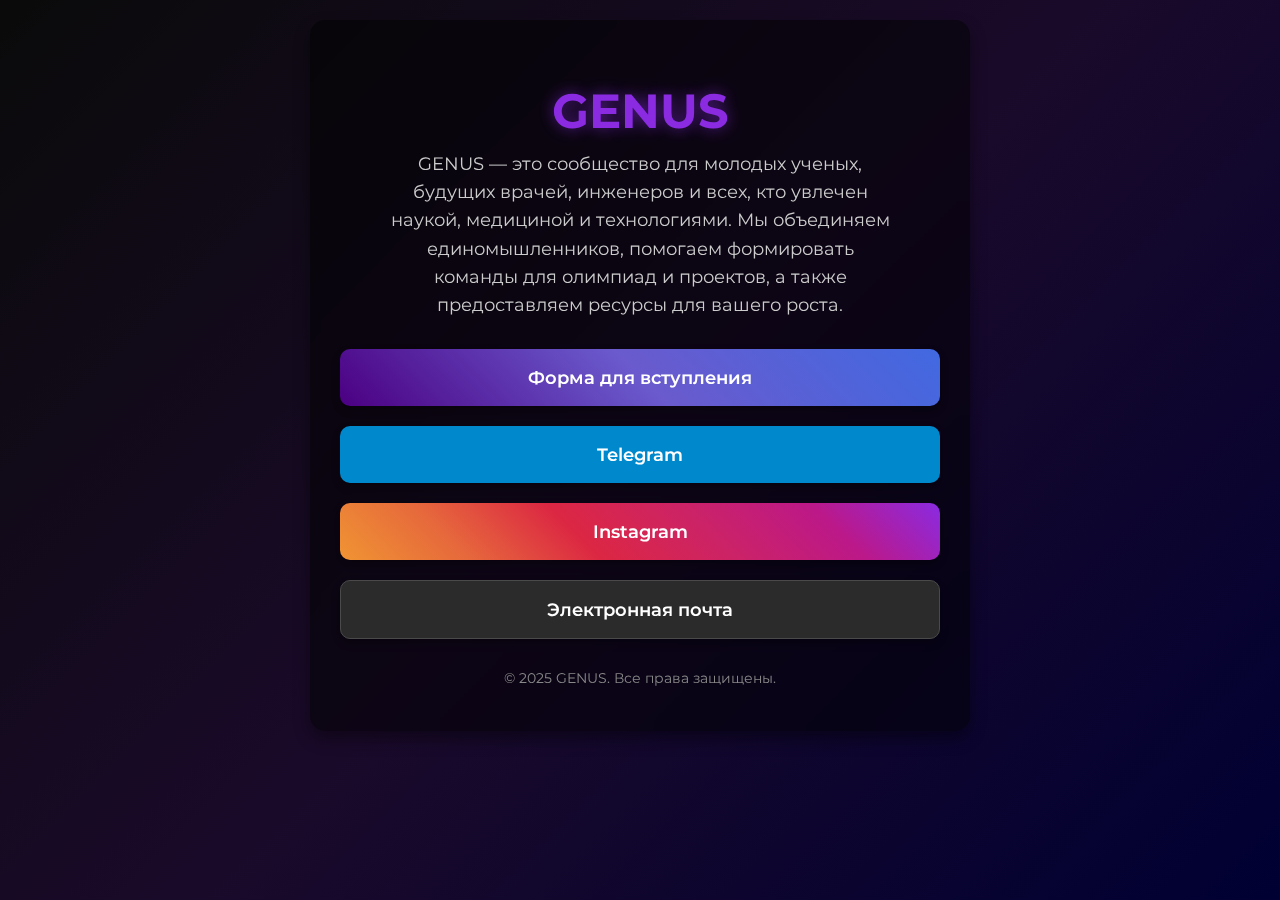
<file: GENUS.html>
<!DOCTYPE html>
<html lang="ru">
<head>
    <meta charset="UTF-8">
    <meta name="viewport" content="width=device-width, initial-scale=1.0">
    <title>GENUS - Сообщество молодых ученых</title>
    <link rel="stylesheet" href="GENUS.css">
    <link rel="preconnect" href="https://fonts.googleapis.com">
    <link rel="preconnect" href="https://fonts.gstatic.com" crossorigin>
    <link href="https://fonts.googleapis.com/css2?family=Montserrat:wght@400;600;700&display=swap" rel="stylesheet">
</head>
<body>
    <div class="container">
        <header class="header">
            <h1 class="logo">GENUS</h1>
            <p class="description">
                GENUS — это сообщество для молодых ученых, будущих врачей, инженеров и всех, кто увлечен наукой, медициной и технологиями. Мы объединяем единомышленников, помогаем формировать команды для олимпиад и проектов, а также предоставляем ресурсы для вашего роста.
            </p>
        </header>

        <main class="links-section">
            <a href="https://forms.gle/uyKpQ3VZM9BFt3i59" target="_blank" class="link-button button-gradient">
                Форма для вступления
            </a>
            <a href="https://t.me/genusscience" target="_blank" class="link-button button-telegram">
                Telegram
            </a>
            <a href="https://instagram.com/genus.science" target="_blank" class="link-button button-instagram">
                Instagram
            </a>
            <a href="mailto:genus.science@gmail.com" class="link-button button-email">
                Электронная почта
            </a>
        </main>

        <footer class="footer">
            <p>&copy; 2025 GENUS. Все права защищены.</p>
        </footer>
    </div>
</body>
</html>
</file>
<file: GENUS.css>
/* Общие стили */
body {
    margin: 0;
    font-family: 'Montserrat', sans-serif;
    background: linear-gradient(135deg, #0a0a0a 0%, #1a0a2a 50%, #000033 100%); /* Черный, фиолетовый, темно-синий градиент */
    color: #e0e0e0; /* Светлый текст для контраста */
    display: flex;
    justify-content: center;
    align-items: flex-start; /* Начинаем сверху */
    min-height: 100vh; /* Минимальная высота на весь экран */
    padding: 20px;
    box-sizing: border-box; /* Учитываем padding в ширине/высоте */
}

.container {
    width: 100%;
    max-width: 600px; /* Максимальная ширина контента */
    background-color: rgba(0, 0, 0, 0.5); /* Полупрозрачный фон для контейнера */
    padding: 30px;
    border-radius: 15px;
    box-shadow: 0 8px 16px rgba(0, 0, 0, 0.4);
    text-align: center;
    backdrop-filter: blur(5px); /* Эффект размытия фона за контейнером */
    -webkit-backdrop-filter: blur(5px); /* Для Safari */
}

/* Стили для заголовка и описания */
.header {
    margin-bottom: 30px;
}

.logo {
    font-size: 3em;
    font-weight: 700;
    color: #8a2be2; /* Фиолетовый */
    text-shadow: 0 0 15px rgba(138, 43, 226, 0.6); /* Свечение */
    margin-bottom: 10px;
}

.description {
    font-size: 1.1em;
    line-height: 1.6;
    color: #cccccc;
    max-width: 500px; /* Ограничение ширины для читаемости */
    margin: 0 auto;
}

/* Стили для секции ссылок */
.links-section {
    display: flex;
    flex-direction: column;
    gap: 20px; /* Отступ между кнопками */
    margin-bottom: 30px;
}

.link-button {
    display: block; /* Каждая кнопка на новой строке */
    padding: 18px 25px;
    border-radius: 10px;
    text-decoration: none;
    font-weight: 600;
    font-size: 1.1em;
    transition: transform 0.2s ease, box-shadow 0.2s ease;
    color: #ffffff; /* Белый текст на кнопках */
    box-shadow: 0 4px 10px rgba(0, 0, 0, 0.3);
    overflow: hidden; /* Для эффекта градиента на наведении */
    position: relative;
    z-index: 1; /* Чтобы псевдоэлемент был под текстом */
}

.link-button:hover {
    transform: translateY(-3px); /* Легкий подъем при наведении */
    box-shadow: 0 6px 15px rgba(0, 0, 0, 0.5);
}

/* Стили для конкретных кнопок */
.button-gradient {
    background: linear-gradient(45deg, #4b0082, #6a5acd, #4169e1); /* Фиолетовый, индиго, королевский синий */
}

.button-gradient:hover {
    background: linear-gradient(45deg, #6a5acd, #4169e1, #4b0082); /* Сдвиг градиента при наведении */
}

.button-telegram {
    background-color: #0088cc; /* Цвет Telegram */
}

.button-telegram:hover {
    background-color: #00aaff;
}

.button-instagram {
    background: linear-gradient(45deg, #f09433, #e6683c, #dc2743, #cc2366, #bc1888, #8a2be2); /* Градиент Instagram + фиолетовый */
}

.button-instagram:hover {
    background: linear-gradient(45deg, #bc1888, #cc2366, #dc2743, #e6683c, #f09433, #8a2be2);
}

.button-email {
    background-color: #2b2b2b; /* Темно-серый для почты */
    border: 1px solid #4a4a4a;
}

.button-email:hover {
    background-color: #3b3b3b;
    border-color: #6a6a6a;
}


/* Стили для футера */
.footer {
    margin-top: 30px;
    font-size: 0.9em;
    color: #888888;
}

/* Адаптивность для очень маленьких экранов */
@media (max-width: 480px) {
    .container {
        padding: 20px;
        border-radius: 10px;
    }

    .logo {
        font-size: 2.5em;
    }

    .description {
        font-size: 1em;
    }

    .link-button {
        font-size: 1em;
        padding: 15px 20px;
    }
}
</file>
